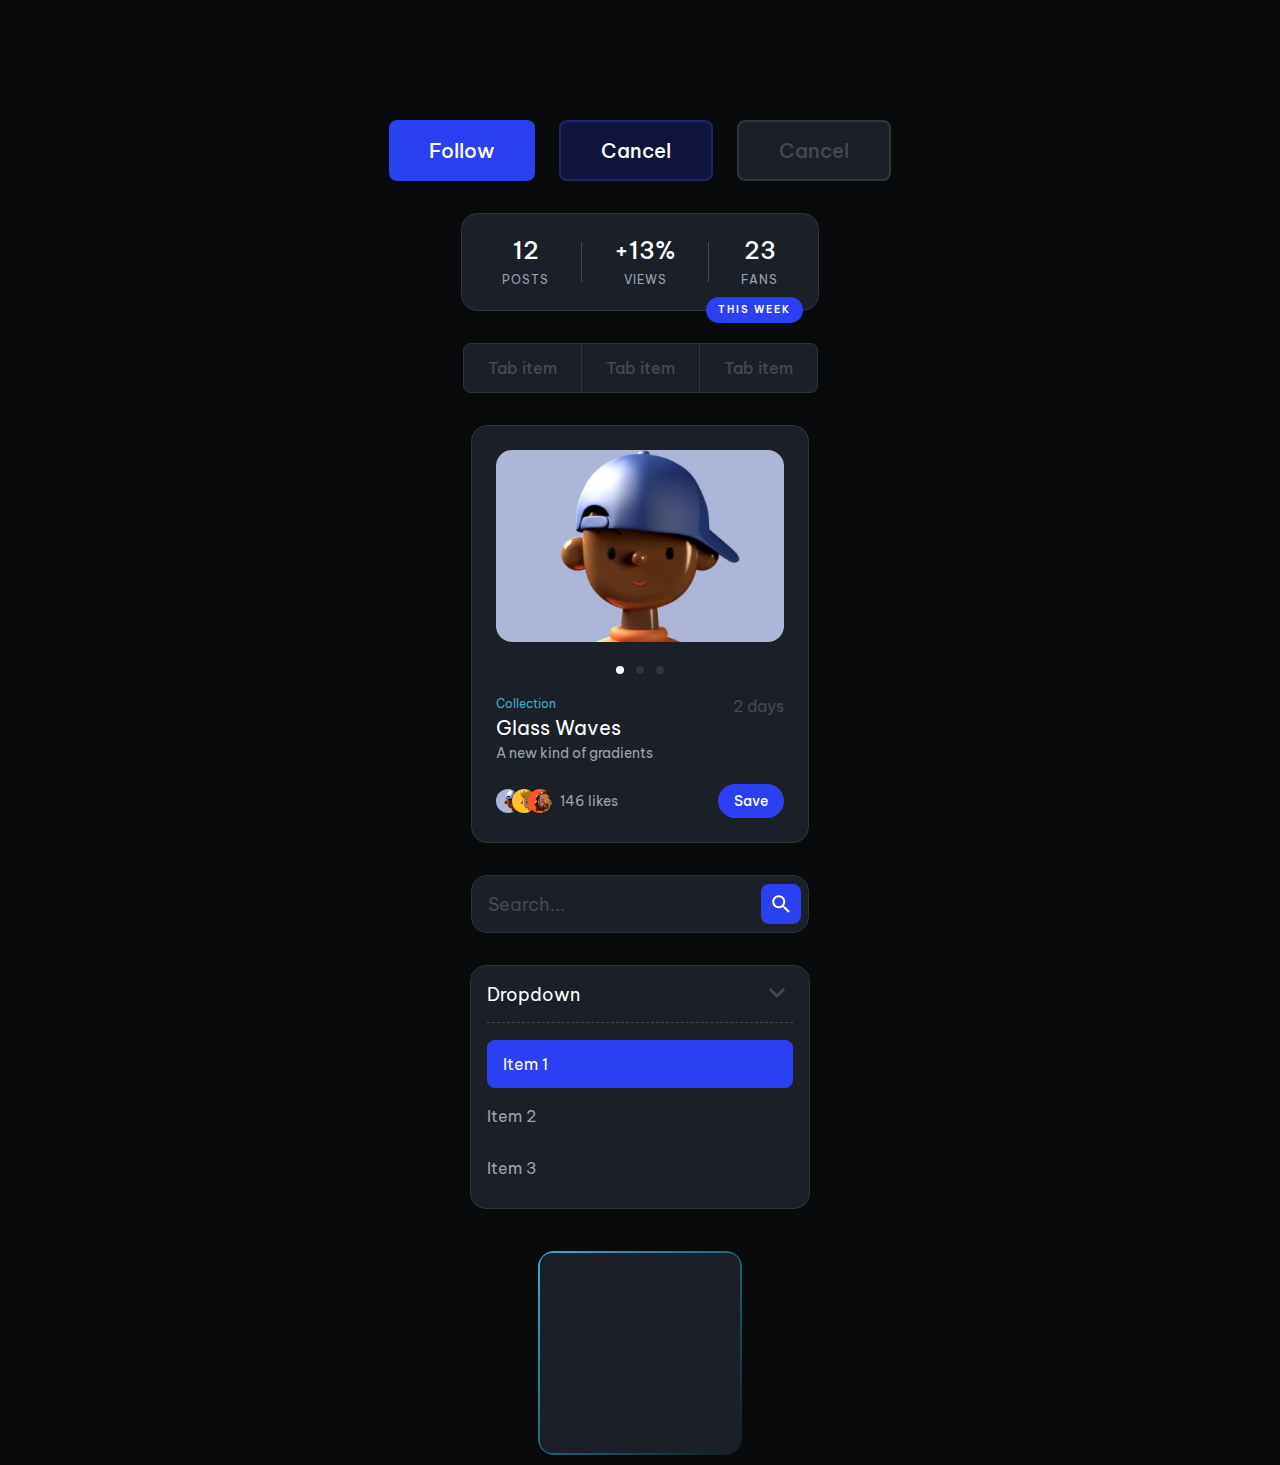
<file: HTML/Home.html>
<!DOCTYPE html>
<html lang="en">
<head>
    <meta charset="UTF-8">
    <meta http-equiv="X-UA-Compatible" content="IE=edge">
    <meta name="viewport" content="width=device-width, initial-scale=1.0">
    
    <!-- Import CSS-->
    <link rel="stylesheet" href="/CSS/main.css">
    
    <title>Document</title>
</head>
<body>
    <div class="container fl-column gap-40 fl-j-center">
        <!-- Buttons -->
        <div id="1" class="buttons gap-24">
            <button type="button" class="primary">Follow</button>
            <button>Cancel</button>
            <button disabled="true">Cancel</button>
        </div>

        <!-- Statitics -->
        <div class="statistics">
            <div class="stats">
                <span class="stat-item">
                    <p class="number">12</p>
                    <p class="desc">posts</p>
                </span>
                <span class="divider"></span>
            
                <span class="stat-item">
                    <p class="number">+13%</p>
                    <p class="desc">views</p>
                </span>
                <span class="divider"></span>
            
                <span class="stat-item">
                    <p class="number">23</p>
                    <p class="desc">fans</p>
                </span>
            </div>

            <span class="badge">this week</span>
        </div>

        <!-- Tabs -->
        <div class="tabs">
            <span class="tab-item first active">Tab item</span>
            <span class="tab-item">Tab item</span>
            <span class="tab-item last">Tab item</span>
        </div>

        <!-- Carousel -->
        <div class="collection">
            <div class="carousel">
                <ul class="images">
                    <li id="carousel-item-1" class="item" style="background-image: url(/IMG/Avatars/1.jpg);"></li>
                    <li id="carousel-item-2" class="item" style="background-image: url(/IMG/Avatars/2.jpg);"></li>
                    <li id="carousel-item-3" class="item" style="background-image: url(/IMG/Avatars/5.jpg);"></li>
                </ul>

                <div class="indicators">
                    <a class="dot active" href="#carousel-item-1"></a>
                    <a class="dot" href="#carousel-item-2"></a>
                    <a class="dot" href="#carousel-item-3"></a>
                </div>
            </div>

            <div class="carousel-info">
                <div class="left">
                    <p class="category">Collection</p>
                    <p class="name">Glass Waves</p>
                    <p class="desc">A new kind of gradients</p>
                </div>

                <div class="right">2 days</div>
            </div>

            <div class="carousel-actions">
                <div class="left">
                    <ul class="avatars">
                        <li class="item" style="background-image: url(/IMG/Avatars/1.jpg); z-index: 0;"></li>
                        <li class="item" style="background-image: url(/IMG/Avatars/2.jpg); z-index: 1;"></li>
                        <li class="item" style="background-image: url(/IMG/Avatars/3.jpg); z-index: 2;"></li>
                    </ul>

                    <div class="text">146 likes</div>
                </div>

                <div class="right">
                    <button class="primary pdtb-8 pdlr-16 radius-40">Save</button>
                </div>
            </div>
        </div>

        <!-- Search box -->
        <div class="search-box">
            <input type="text" placeholder="Search...">
            
            <div class="action">
                <img src="/IMG/Icons/search.svg" alt="">
            </div>
        </div>

        <!-- Dropdown -->
        <div class="dropdowns">

            <div class="dropdown">
                <input type="text" name="" id="dropdown1" readonly placeholder="Dropdown">
                
                <div class="action">
                    <img src="/IMG/Icons/expand_more.svg" alt="">
                </div>
            </div>

            <div class="divider"></div>

            <div class="options">
                <ul class="option-list">
                    <li class="item active">Item 1</li>
                    <li class="item">Item 2</li>
                    <li class="item">Item 3</li>
                </ul>
            </div>
        </div>

        <div class="box">

        </div>
    </div>
</body>
</html>
</file>
<file: CSS/main.css>
@import url("https://fonts.googleapis.com/css2?family=Be+Vietnam+Pro:ital,wght@0,100;0,200;0,300;0,400;0,500;0,600;0,700;0,800;0,900;1,100;1,200;1,300;1,400;1,500;1,600;1,700;1,800&display=swap");
@import url("https://fonts.googleapis.com/css2?family=Open+Sans:ital,wght@0,300;0,400;0,500;0,600;0,700;0,800;1,300;1,400;1,500;1,600;1,700;1,800&display=swap");
html, body, div, span, applet, object, iframe,
h1, h2, h3, h4, h5, h6, p, blockquote, pre,
a, abbr, acronym, address, big, cite, code,
del, dfn, em, img, ins, kbd, q, s, samp,
small, strike, strong, sub, sup, tt, var,
b, u, i, center,
dl, dt, dd, ol, ul, li,
fieldset, form, label, legend,
table, caption, tbody, tfoot, thead, tr, th, td,
article, aside, canvas, details, embed,
figure, figcaption, footer, header, hgroup,
menu, nav, output, ruby, section, summary,
time, mark, audio, video {
  margin: 0;
  padding: 0;
  border: 0;
  font-size: 100%;
  font: inherit;
  vertical-align: baseline;
}

/* HTML5 display-role reset for older browsers */
article, aside, details, figcaption, figure,
footer, header, hgroup, menu, nav, section {
  display: block;
}

body {
  line-height: 1;
}

ol, ul {
  list-style: none;
}

blockquote, q {
  quotes: none;
}

blockquote:before, blockquote:after,
q:before, q:after {
  content: '';
  content: none;
}

table {
  border-collapse: collapse;
  border-spacing: 0;
}

input, button, textarea {
  outline: none;
}

/* Padding TOP definition */
.pdt-4 {
  padding-top: 4px;
}

.pdt-8 {
  padding-top: 8px;
}

.pdt-12 {
  padding-top: 12px;
}

.pdt-16 {
  padding-top: 16px;
}

.pdt-24 {
  padding-top: 24px;
}

.pdt-32 {
  padding-top: 32px;
}

.pdt-40 {
  padding-top: 40px;
}

/* Padding BOTTOM definition */
.pdb-4 {
  padding-top: 4px;
}

.pdb-8 {
  padding-top: 8px;
}

.pdb-12 {
  padding-top: 12px;
}

.pdb-16 {
  padding-top: 16px;
}

.pdb-24 {
  padding-top: 24px;
}

.pdb-32 {
  padding-top: 32px;
}

.pdb-40 {
  padding-top: 40px;
}

/* Padding LEFT definition */
.pdl-4 {
  padding-top: 4px;
}

.pdl-8 {
  padding-top: 8px;
}

.pdl-12 {
  padding-top: 12px;
}

.pdl-16 {
  padding-top: 16px;
}

.pdl-24 {
  padding-top: 24px;
}

.pdl-32 {
  padding-top: 32px;
}

.pdl-40 {
  padding-top: 40px;
}

/* Padding LEFT definition */
.pdr-4 {
  padding-top: 4px;
}

.pdr-8 {
  padding-top: 8px;
}

.pdr-12 {
  padding-top: 12px;
}

.pdr-16 {
  padding-top: 16px;
}

.pdr-24 {
  padding-top: 24px;
}

.pdr-32 {
  padding-top: 32px;
}

.pdr-40 {
  padding-top: 40px;
}

/* Padding TOP BOTTOM definition */
.pdtb-4 {
  padding-top: 4px;
  padding-bottom: 4px;
}

.pdtb-8 {
  padding-top: 8px;
  padding-bottom: 8px;
}

.pdtb-12 {
  padding-top: 12px;
  padding-bottom: 12px;
}

.pdtb-16 {
  padding-top: 16px;
  padding-bottom: 16px;
}

.pdtb-24 {
  padding-top: 24px;
  padding-bottom: 24px;
}

.pdtb-32 {
  padding-top: 32px;
  padding-bottom: 32px;
}

.pdtb-40 {
  padding-top: 40px;
  padding-bottom: 40px;
}

/* Padding LEFT RIGHT definition */
.pdlr-4 {
  padding-left: 4px;
  padding-right: 4px;
}

.pdlr-8 {
  padding-left: 8px;
  padding-right: 8px;
}

.pdlr-12 {
  padding-left: 12px;
  padding-right: 12px;
}

.pdlr-16 {
  padding-left: 16px;
  padding-right: 16px;
}

.pdlr-24 {
  padding-left: 24px;
  padding-right: 24px;
}

.pdlr-32 {
  padding-left: 32px;
  padding-right: 32px;
}

.pdlr-40 {
  padding-left: 40px;
  padding-right: 40px;
}

/* Padding ALL definition */
.pda-4 {
  padding: 4px;
}

.pda-8 {
  padding: 8px;
}

.pda-12 {
  padding: 12px;
}

.pda-16 {
  padding: 16px;
}

.pda-24 {
  padding: 24px;
}

.pda-32 {
  padding: 32px;
}

.pda-40 {
  padding: 40px;
}

.radius-4 {
  border-radius: 4px;
}

.radius-8 {
  border-radius: 8px;
}

.radius-16 {
  border-radius: 16px;
}

.radius-20 {
  border-radius: 20px;
}

.radius-24 {
  border-radius: 24px;
}

.radius-28 {
  border-radius: 28px;
}

.radius-32 {
  border-radius: 32px;
}

.radius-40 {
  border-radius: 40px;
}

.tl-radius-4 {
  border-top-left-radius: 4px;
}

.tl-radius-8 {
  border-top-left-radius: 8px;
}

.tl-radius-16 {
  border-top-left-radius: 16px;
}

.tl-radius-20 {
  border-top-left-radius: 20px;
}

.tl-radius-24 {
  border-top-left-radius: 24px;
}

.tl-radius-28 {
  border-top-left-radius: 28px;
}

.tl-radius-32 {
  border-top-left-radius: 32px;
}

.tl-radius-40 {
  border-top-left-radius: 40px;
}

.tr-radius-4 {
  border-top-right-radius: 4px;
}

.tr-radius-8 {
  border-top-right-radius: 8px;
}

.tr-radius-16 {
  border-top-right-radius: 16px;
}

.tr-radius-20 {
  border-top-right-radius: 20px;
}

.tr-radius-24 {
  border-top-right-radius: 24px;
}

.tr-radius-28 {
  border-top-right-radius: 28px;
}

.tr-radius-32 {
  border-top-right-radius: 32px;
}

.tr-radius-40 {
  border-top-right-radius: 40px;
}

.bl-radius-4 {
  border-bottom-left-radius: 4px;
}

.bl-radius-8 {
  border-bottom-left-radius: 8px;
}

.bl-radius-16 {
  border-bottom-left-radius: 16px;
}

.bl-radius-20 {
  border-bottom-left-radius: 20px;
}

.bl-radius-24 {
  border-bottom-left-radius: 24px;
}

.bl-radius-28 {
  border-bottom-left-radius: 28px;
}

.bl-radius-32 {
  border-bottom-left-radius: 32px;
}

.bl-radius-40 {
  border-bottom-left-radius: 40px;
}

.br-radius-4 {
  border-bottom-right-radius: 4px;
}

.br-radius-8 {
  border-bottom-right-radius: 8px;
}

.br-radius-16 {
  border-bottom-right-radius: 16px;
}

.br-radius-20 {
  border-bottom-right-radius: 20px;
}

.br-radius-24 {
  border-bottom-right-radius: 24px;
}

.br-radius-28 {
  border-bottom-right-radius: 28px;
}

.br-radius-32 {
  border-bottom-right-radius: 32px;
}

.br-radius-40 {
  border-bottom-right-radius: 40px;
}

/* --Be Vietnam Pro */
/* --Open sans */
.fl-column {
  -webkit-box-orient: vertical;
  -webkit-box-direction: normal;
      -ms-flex-direction: column;
          flex-direction: column;
}

.r-gap-4 {
  row-gap: 4px;
}

.r-gap-8 {
  row-gap: 8px;
}

.r-gap-12 {
  row-gap: 12px;
}

.r-gap-16 {
  row-gap: 16px;
}

.r-gap-20 {
  row-gap: 20px;
}

.r-gap-24 {
  row-gap: 24px;
}

.r-gap-32 {
  row-gap: 32px;
}

.r-gap-40 {
  row-gap: 40px;
}

.c-gap-4 {
  -webkit-column-gap: 4px;
          column-gap: 4px;
}

.c-gap-8 {
  -webkit-column-gap: 8px;
          column-gap: 8px;
}

.c-gap-12 {
  -webkit-column-gap: 12px;
          column-gap: 12px;
}

.c-gap-16 {
  -webkit-column-gap: 16px;
          column-gap: 16px;
}

.c-gap-20 {
  -webkit-column-gap: 20px;
          column-gap: 20px;
}

.c-gap-24 {
  -webkit-column-gap: 24px;
          column-gap: 24px;
}

.c-gap-32 {
  -webkit-column-gap: 32px;
          column-gap: 32px;
}

.c-gap-40 {
  -webkit-column-gap: 40px;
          column-gap: 40px;
}

.gap-4 {
  gap: 4px;
}

.gap-8 {
  gap: 8px;
}

.gap-12 {
  gap: 12px;
}

.gap-16 {
  gap: 16px;
}

.gap-20 {
  gap: 20px;
}

.gap-24 {
  gap: 24px;
}

.gap-32 {
  gap: 32px;
}

.gap-40 {
  gap: 40px;
}

.fl-j-center {
  -webkit-box-pack: center;
      -ms-flex-pack: center;
          justify-content: center;
}

.fl-j-start {
  -webkit-box-pack: start;
      -ms-flex-pack: start;
          justify-content: flex-start;
}

.fl-j-end {
  -webkit-box-pack: end;
      -ms-flex-pack: end;
          justify-content: flex-end;
}

.fl-ai-center {
  -webkit-box-align: center;
      -ms-flex-align: center;
          align-items: center;
}

.fl-ai-start {
  -webkit-box-align: start;
      -ms-flex-align: start;
          align-items: flex-start;
}

.fl-ai-end {
  -webkit-box-align: end;
      -ms-flex-align: end;
          align-items: flex-end;
}

.fl-ac-center {
  -ms-flex-line-pack: center;
      align-content: center;
}

.fl-ac-start {
  -ms-flex-line-pack: start;
      align-content: flex-start;
}

.fl-ac-end {
  -ms-flex-line-pack: end;
      align-content: flex-end;
}

* {
  font-family: inherit;
}

*::-moz-selection {
  color: #fff;
  background: #2B40F1;
}

*::selection {
  color: #fff;
  background: #2B40F1;
}

html {
  font-family: 'Be Vietnam Pro', 'Open Sans', sans-serif;
  font-size: 16px;
}

body {
  background-color: #080A0B;
  color: #9AA2B3;
  height: 100vh;
  width: 100vw;
}

.container {
  display: -webkit-box;
  display: -ms-flexbox;
  display: flex;
  -webkit-box-pack: start;
      -ms-flex-pack: start;
          justify-content: flex-start;
  -webkit-box-align: center;
      -ms-flex-align: center;
          align-items: center;
  gap: 32px;
  padding-top: 120px;
}

.buttons {
  display: -webkit-box;
  display: -ms-flexbox;
  display: flex;
  -webkit-box-pack: center;
      -ms-flex-pack: center;
          justify-content: center;
  width: 100%;
}

button {
  background-color: #0F153A;
  border-radius: 8px;
  border: 2px solid #1F2560;
  color: #fff;
  font-size: 20px;
  font-weight: 500;
  padding: 16px 40px;
  -webkit-transition: 200ms ease-in-out;
  transition: 200ms ease-in-out;
  cursor: pointer;
}

button:hover:not(:disabled) {
  -webkit-transform: translateY(-8px);
          transform: translateY(-8px);
}

button:disabled {
  background-color: #1B2028;
  border: 2px solid #323438;
  color: #444853;
  cursor: default;
}

.primary {
  background-color: #2B40F1;
  border: none;
  color: #fff;
  font-weight: 20px;
}

.statistics {
  display: -webkit-box;
  display: -ms-flexbox;
  display: flex;
  -webkit-box-orient: vertical;
  -webkit-box-direction: normal;
      -ms-flex-direction: column;
          flex-direction: column;
  -webkit-box-align: center;
      -ms-flex-align: center;
          align-items: center;
  position: relative;
  -webkit-user-select: none;
     -moz-user-select: none;
      -ms-user-select: none;
          user-select: none;
  -webkit-transition: 200ms ease-in-out;
  transition: 200ms ease-in-out;
}

.statistics .stats {
  background-color: #1B2028;
  border: 1px solid #323438;
  border-radius: 16px;
  display: -webkit-box;
  display: -ms-flexbox;
  display: flex;
  -webkit-box-align: center;
      -ms-flex-align: center;
          align-items: center;
  -webkit-box-pack: center;
      -ms-flex-pack: center;
          justify-content: center;
  gap: 16px;
  padding: 0 24px;
}

.statistics .stats .stat-item {
  display: -webkit-box;
  display: -ms-flexbox;
  display: flex;
  -webkit-box-align: center;
      -ms-flex-align: center;
          align-items: center;
  -webkit-box-orient: vertical;
  -webkit-box-direction: normal;
      -ms-flex-direction: column;
          flex-direction: column;
  gap: 12px;
  -webkit-box-pack: space-evenly;
      -ms-flex-pack: space-evenly;
          justify-content: space-evenly;
  padding: 24px 16px;
}

.statistics .stats .stat-item .number {
  color: #fff;
  font-size: 24px;
  font-weight: 500;
}

.statistics .stats .stat-item .desc {
  font-size: 12px;
  font-weight: 400;
  letter-spacing: 1px;
  text-transform: uppercase;
}

.statistics .stats .divider {
  background-color: #444853;
  width: 1px;
  height: 40px;
}

.statistics .badge {
  background-color: #2B40F1;
  border-radius: 24px;
  color: #fff;
  font-size: 10px;
  font-weight: 600;
  letter-spacing: 2px;
  text-transform: uppercase;
  position: absolute;
  right: 16px;
  bottom: -12px;
  padding: 8px 12px;
}

.tabs {
  display: -webkit-box;
  display: -ms-flexbox;
  display: flex;
  -webkit-box-align: center;
      -ms-flex-align: center;
          align-items: center;
  -webkit-box-pack: center;
      -ms-flex-pack: center;
          justify-content: center;
}

.tabs .tab-item {
  border: 1px solid #323438;
  background-color: #1B2028;
  color: #444853;
  font-weight: 500;
  -webkit-box-flex: 1;
      -ms-flex-positive: 1;
          flex-grow: 1;
  padding: 16px 24px;
  cursor: pointer;
  -webkit-transition: 100ms ease-in-out;
  transition: 100ms ease-in-out;
  -webkit-user-select: none;
     -moz-user-select: none;
      -ms-user-select: none;
          user-select: none;
}

.tabs .tab-item ~ .tab-item {
  border-left: none;
}

.tabs .tab-item:hover {
  border: 1px solid #1F2560;
  background-color: #0F153A;
  color: #fff;
}

.tabs .tab-item ~ .tab-item:hover {
  border-left: none;
}

.tabs .first {
  border-top-left-radius: 8px;
  border-bottom-left-radius: 8px;
}

.tabs .last {
  border-top-right-radius: 8px;
  border-bottom-right-radius: 8px;
}

.collection {
  border: 1px solid #323438;
  border-radius: 16px;
  background-color: #1B2028;
  display: -webkit-box;
  display: -ms-flexbox;
  display: flex;
  -webkit-box-orient: vertical;
  -webkit-box-direction: normal;
      -ms-flex-direction: column;
          flex-direction: column;
  -webkit-box-align: center;
      -ms-flex-align: center;
          align-items: center;
  gap: 24px;
  padding: 24px;
}

.collection .carousel {
  display: -webkit-box;
  display: -ms-flexbox;
  display: flex;
  -webkit-box-orient: vertical;
  -webkit-box-direction: normal;
      -ms-flex-direction: column;
          flex-direction: column;
  -webkit-box-align: center;
      -ms-flex-align: center;
          align-items: center;
  gap: 24px;
}

.collection .carousel .images {
  border-radius: 16px;
  display: -webkit-box;
  display: -ms-flexbox;
  display: flex;
  -webkit-box-pack: start;
      -ms-flex-pack: start;
          justify-content: flex-start;
  overflow: hidden;
  height: calc(288px*2/3);
  width: 288px;
  -ms-scroll-snap-type: x mandatory;
      scroll-snap-type: x mandatory;
  scroll-behavior: smooth;
}

.collection .carousel .images .item {
  background-color: #080A0B;
  background-size: 100% auto;
  background-position: center center;
  background-repeat: no-repeat;
  width: 288px;
  -ms-flex-negative: 0;
      flex-shrink: 0;
  scroll-snap-align: start;
}

@-webkit-keyframes slide {
  0% {
    -webkit-transform: translateX(0);
            transform: translateX(0);
    -webkit-animation-timing-function: ease-out;
            animation-timing-function: ease-out;
  }
  100% {
    -webkit-transform: translateX(-288px);
            transform: translateX(-288px);
  }
}

@keyframes slide {
  0% {
    -webkit-transform: translateX(0);
            transform: translateX(0);
    -webkit-animation-timing-function: ease-out;
            animation-timing-function: ease-out;
  }
  100% {
    -webkit-transform: translateX(-288px);
            transform: translateX(-288px);
  }
}

.collection .carousel .indicators {
  display: -webkit-box;
  display: -ms-flexbox;
  display: flex;
  gap: 12px;
}

.collection .carousel .indicators .dot {
  background-color: #323438;
  border-radius: 50%;
  height: 8px;
  width: 8px;
  cursor: pointer;
  -webkit-transition: 200ms ease-in-out;
  transition: 200ms ease-in-out;
}

.collection .carousel .indicators .dot.active {
  background-color: #fff;
  cursor: default;
}

.collection .carousel .indicators .dot:hover:not(.active) {
  background-color: #fff;
  opacity: 50%;
}

.collection .carousel-info {
  display: -webkit-box;
  display: -ms-flexbox;
  display: flex;
  -webkit-box-pack: justify;
      -ms-flex-pack: justify;
          justify-content: space-between;
  width: 100%;
}

.collection .carousel-info .left {
  display: -webkit-box;
  display: -ms-flexbox;
  display: flex;
  -webkit-box-orient: vertical;
  -webkit-box-direction: normal;
      -ms-flex-direction: column;
          flex-direction: column;
  -webkit-box-flex: 1;
      -ms-flex-positive: 1;
          flex-grow: 1;
  gap: 8px;
}

.collection .carousel-info .left .category {
  color: #3eaed0;
  font-size: 12px;
}

.collection .carousel-info .left .name {
  color: #fff;
  font-size: 20px;
  text-transform: capitalize;
}

.collection .carousel-info .left .desc {
  font-size: 14px;
}

.collection .carousel-info .right {
  color: #444853;
  text-align: end;
  -webkit-box-flex: 1;
      -ms-flex-positive: 1;
          flex-grow: 1;
}

.collection .carousel-actions {
  display: -webkit-box;
  display: -ms-flexbox;
  display: flex;
  -webkit-box-pack: justify;
      -ms-flex-pack: justify;
          justify-content: space-between;
  -webkit-box-align: center;
      -ms-flex-align: center;
          align-items: center;
  width: 100%;
}

.collection .carousel-actions .left {
  display: -webkit-box;
  display: -ms-flexbox;
  display: flex;
  -webkit-box-pack: start;
      -ms-flex-pack: start;
          justify-content: flex-start;
  -webkit-box-align: center;
      -ms-flex-align: center;
          align-items: center;
  gap: 8px;
  -webkit-box-flex: 1;
      -ms-flex-positive: 1;
          flex-grow: 1;
}

.collection .carousel-actions .left .avatars {
  display: -webkit-box;
  display: -ms-flexbox;
  display: flex;
  -webkit-box-pack: start;
      -ms-flex-pack: start;
          justify-content: flex-start;
  -webkit-box-align: center;
      -ms-flex-align: center;
          align-items: center;
}

.collection .carousel-actions .left .avatars .item {
  background-repeat: no-repeat;
  background-size: cover;
  border-radius: 50%;
  height: 24px;
  width: 24px;
  -webkit-transition: -webkit-transform 200ms ease-in-out;
  transition: -webkit-transform 200ms ease-in-out;
  transition: transform 200ms ease-in-out;
  transition: transform 200ms ease-in-out, -webkit-transform 200ms ease-in-out;
}

.collection .carousel-actions .left .avatars .item ~ .item {
  margin-left: -8px;
}

.collection .carousel-actions .left .avatars .item:hover {
  -webkit-transform: translateY(-3px);
          transform: translateY(-3px);
  position: relative;
}

.collection .carousel-actions .left .text {
  font-size: 14px;
}

.collection .carousel-actions .right {
  -webkit-box-flex: 1;
      -ms-flex-positive: 1;
          flex-grow: 1;
  display: -webkit-box;
  display: -ms-flexbox;
  display: flex;
  -webkit-box-pack: end;
      -ms-flex-pack: end;
          justify-content: flex-end;
}

.collection .carousel-actions .right button {
  font-size: 14px;
}

.search-box {
  display: -webkit-box;
  display: -ms-flexbox;
  display: flex;
  position: relative;
  -webkit-box-align: center;
      -ms-flex-align: center;
          align-items: center;
  width: 338px;
}

.search-box .action {
  background-color: #2B40F1;
  border: none;
  border-radius: 8px;
  display: -webkit-box;
  display: -ms-flexbox;
  display: flex;
  -webkit-box-pack: center;
      -ms-flex-pack: center;
          justify-content: center;
  -webkit-box-align: center;
      -ms-flex-align: center;
          align-items: center;
  position: absolute;
  right: 8px;
  width: 40px;
  height: 40px;
}

.search-box input {
  background-color: #1B2028;
  border: 1px solid #323438;
  border-radius: 16px;
  color: #fff;
  font-size: 18px;
  -webkit-box-flex: 1;
      -ms-flex-positive: 1;
          flex-grow: 1;
  height: 56px;
  padding: 0 16px;
}

.search-box input:focus {
  border: 2px solid #444853;
  outline: none;
}

.search-box input::-webkit-input-placeholder {
  color: #444853;
}

.search-box input:-ms-input-placeholder {
  color: #444853;
}

.search-box input::-ms-input-placeholder {
  color: #444853;
}

.search-box input::placeholder {
  color: #444853;
}

.dropdowns {
  background-color: #1B2028;
  border: 1px solid #323438;
  border-radius: 16px;
  display: -webkit-box;
  display: -ms-flexbox;
  display: flex;
  -webkit-box-orient: vertical;
  -webkit-box-direction: normal;
      -ms-flex-direction: column;
          flex-direction: column;
  overflow: hidden;
  width: 338px;
}

.dropdowns .dropdown {
  display: -webkit-box;
  display: -ms-flexbox;
  display: flex;
  -webkit-box-align: center;
      -ms-flex-align: center;
          align-items: center;
  position: relative;
  -webkit-box-flex: 1;
      -ms-flex-positive: 1;
          flex-grow: 1;
}

.dropdowns .dropdown .action {
  position: absolute;
  right: 16px;
}

.dropdowns .dropdown .action img {
  width: 32px;
}

.dropdowns .dropdown input {
  background-color: #1B2028;
  border: none;
  color: #fff;
  font-size: 18px;
  -webkit-box-flex: 1;
      -ms-flex-positive: 1;
          flex-grow: 1;
  height: 56px;
  padding: 0 16px;
}

.dropdowns .dropdown input:focus {
  outline: none;
  cursor: default;
}

.dropdowns .dropdown input::-webkit-input-placeholder {
  color: #fff;
}

.dropdowns .dropdown input:-ms-input-placeholder {
  color: #fff;
}

.dropdowns .dropdown input::-ms-input-placeholder {
  color: #fff;
}

.dropdowns .dropdown input::placeholder {
  color: #fff;
}

.dropdowns .divider {
  background-color: #1B2028;
  border-top: 1px dashed #444853;
  -webkit-box-flex: 1;
      -ms-flex-positive: 1;
          flex-grow: 1;
  height: 1px;
  margin: 0 16px;
}

.dropdowns .options {
  padding: 16px;
}

.dropdowns .options .option-list {
  display: -webkit-box;
  display: -ms-flexbox;
  display: flex;
  -webkit-box-orient: vertical;
  -webkit-box-direction: normal;
      -ms-flex-direction: column;
          flex-direction: column;
  gap: 4px;
}

.dropdowns .options .option-list .item {
  border-radius: 8px;
  padding: 16px 16px 16px 0;
  -webkit-transition: 200ms ease-in-out;
  transition: 200ms ease-in-out;
}

.dropdowns .options .option-list .item:hover, .dropdowns .options .option-list .item.active {
  background-color: #2B40F1;
  color: #fff;
  padding: 16px;
  cursor: pointer;
}

.box {
  background-clip: padding-box;
  background-color: #1B2028;
  border: 12px solid transparent;
  border-radius: 24px;
  position: relative;
  height: 200px;
  width: 200px;
}

.box::before {
  background-image: -webkit-gradient(linear, left top, right bottom, from(#3eaed0), to(rgba(62, 174, 208, 0.1)));
  background-image: linear-gradient(to bottom right, #3eaed0, rgba(62, 174, 208, 0.1));
  border-radius: 16px;
  position: absolute;
  inset: 0;
  margin: -2px;
  z-index: -1;
  content: "";
}
/*# sourceMappingURL=main.css.map */
</file>
